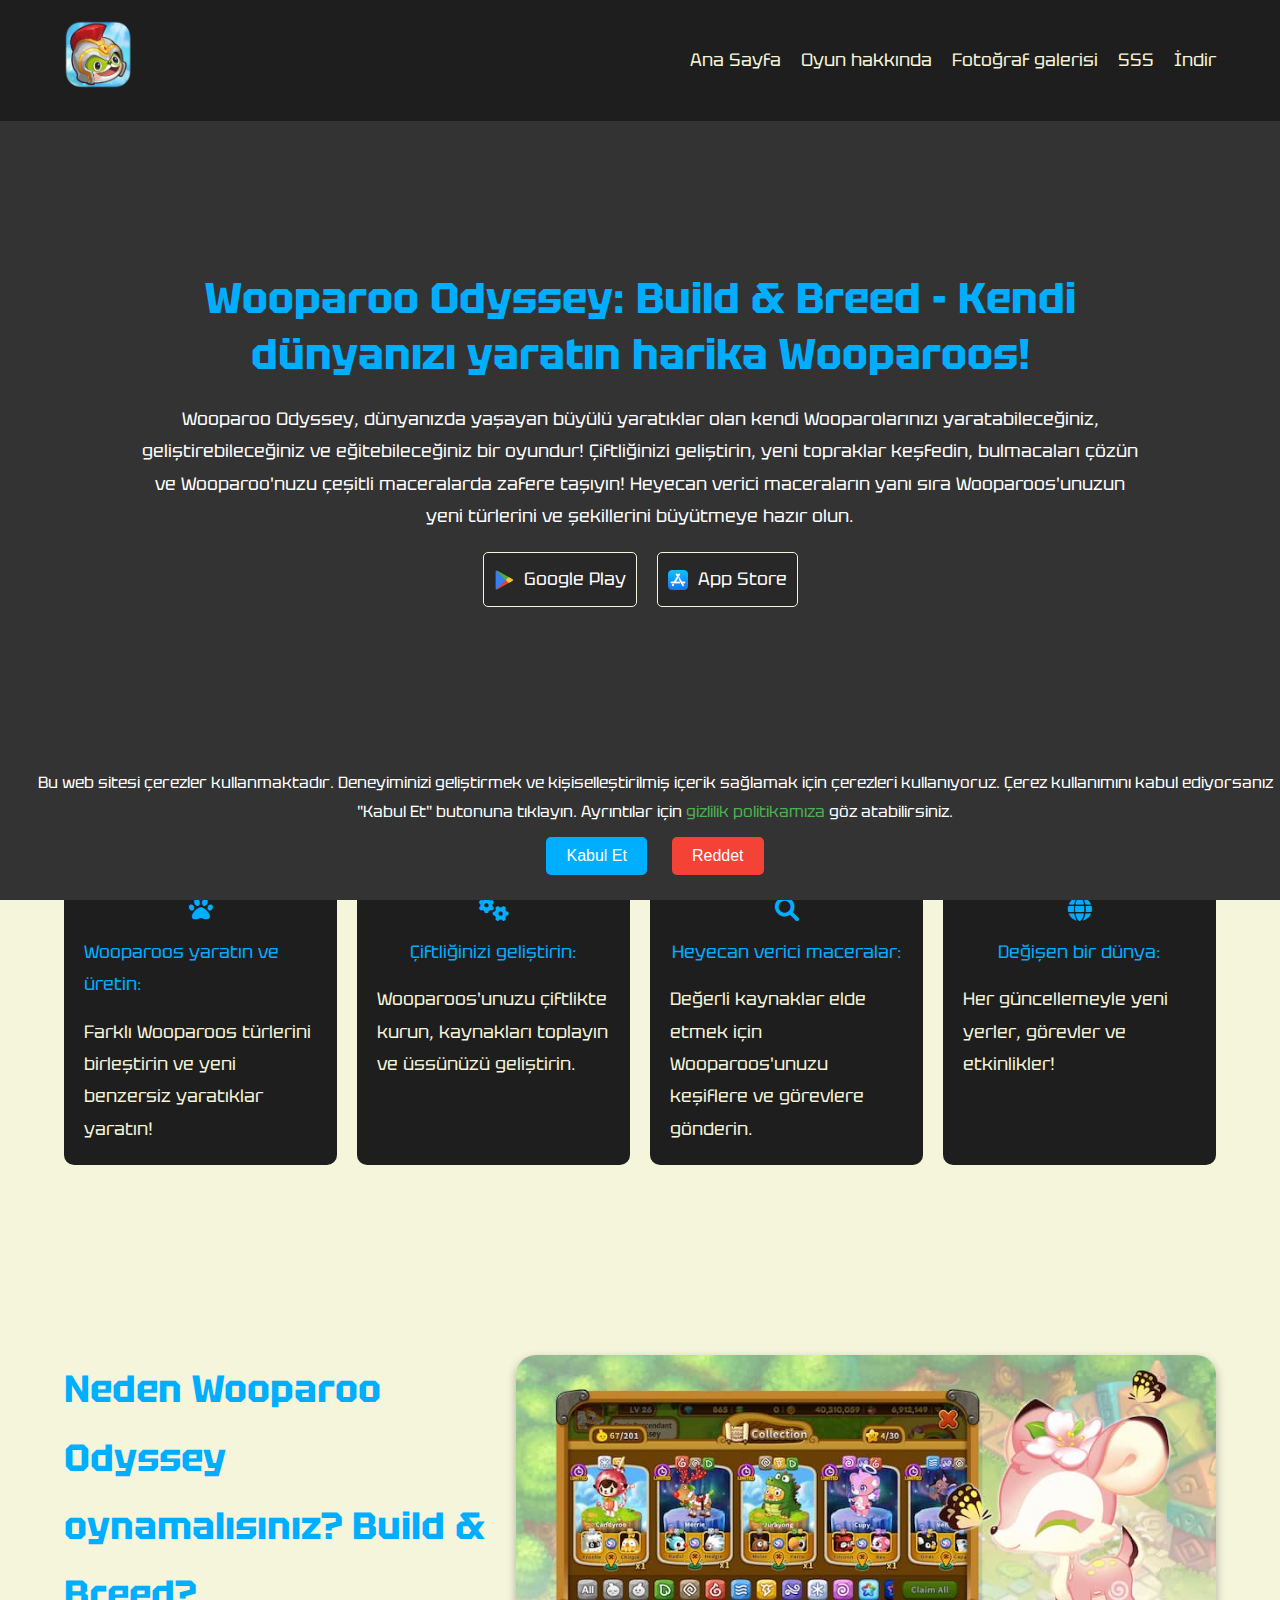
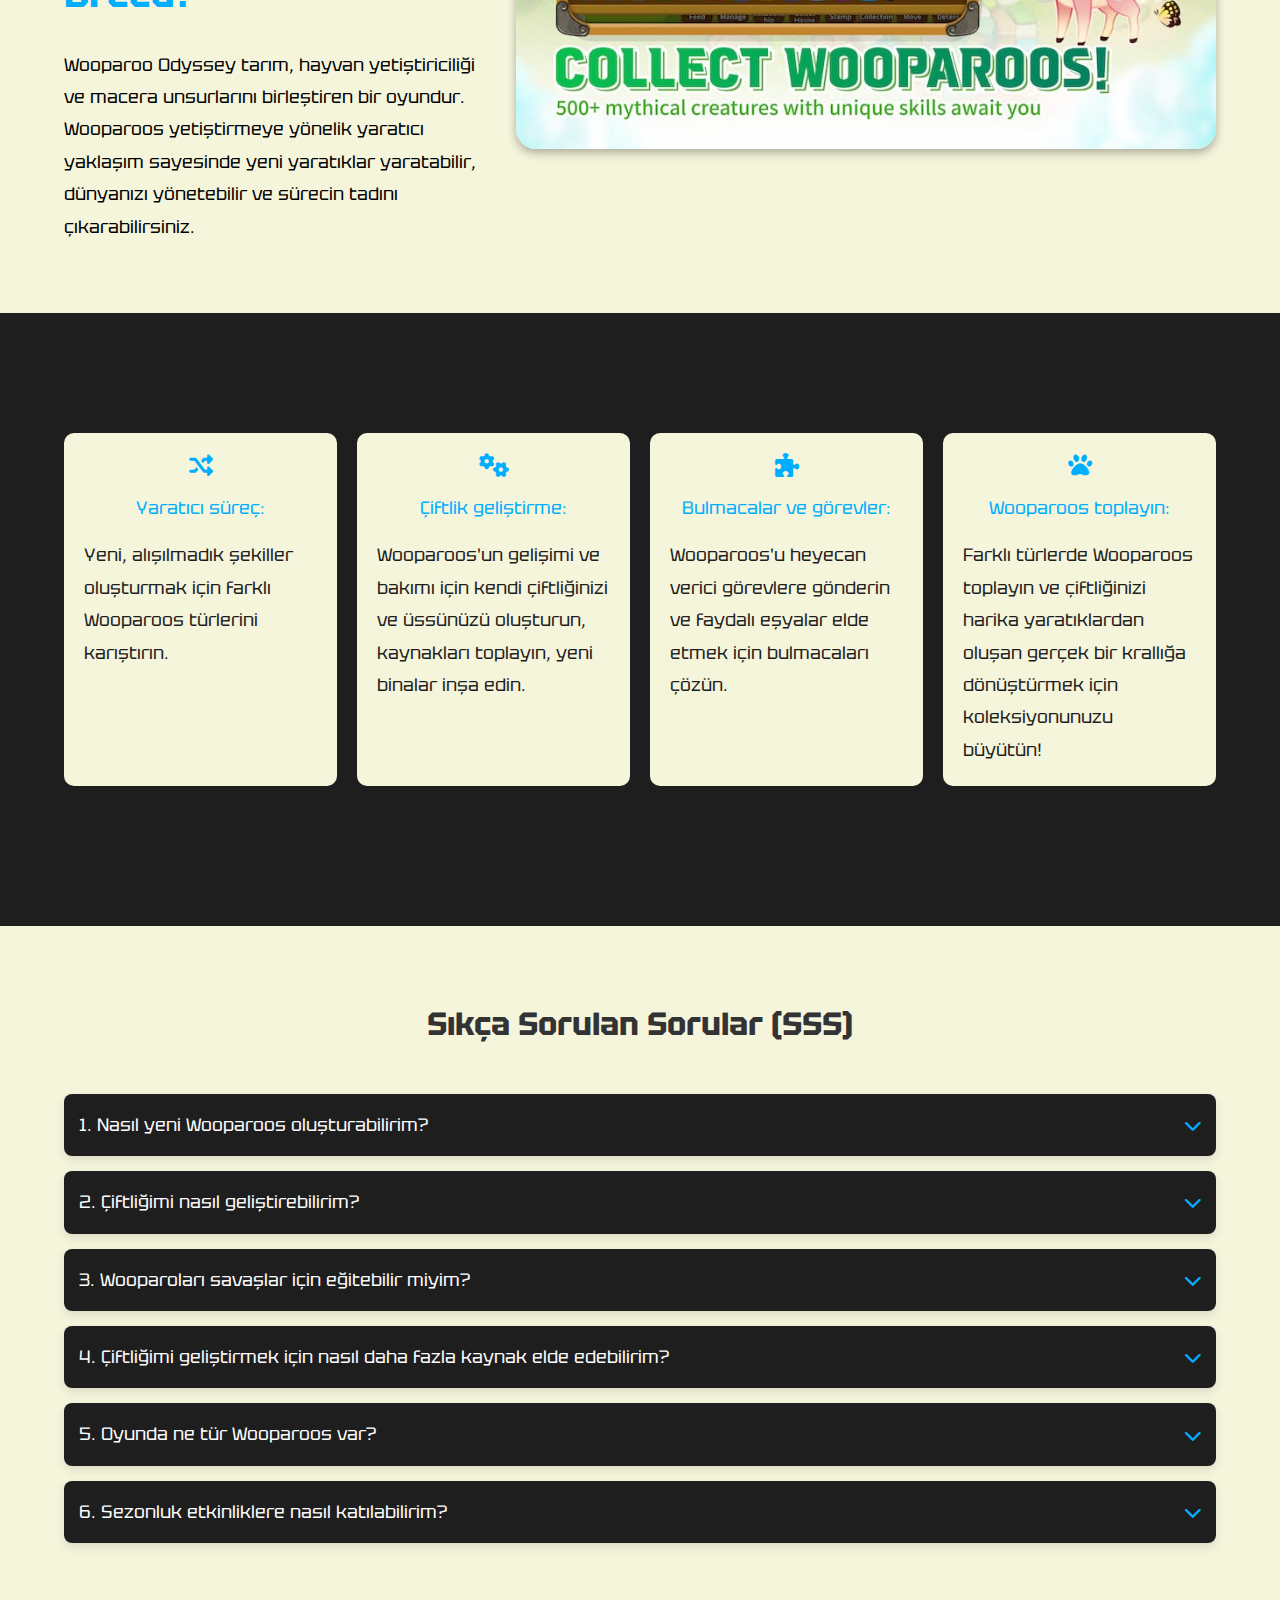
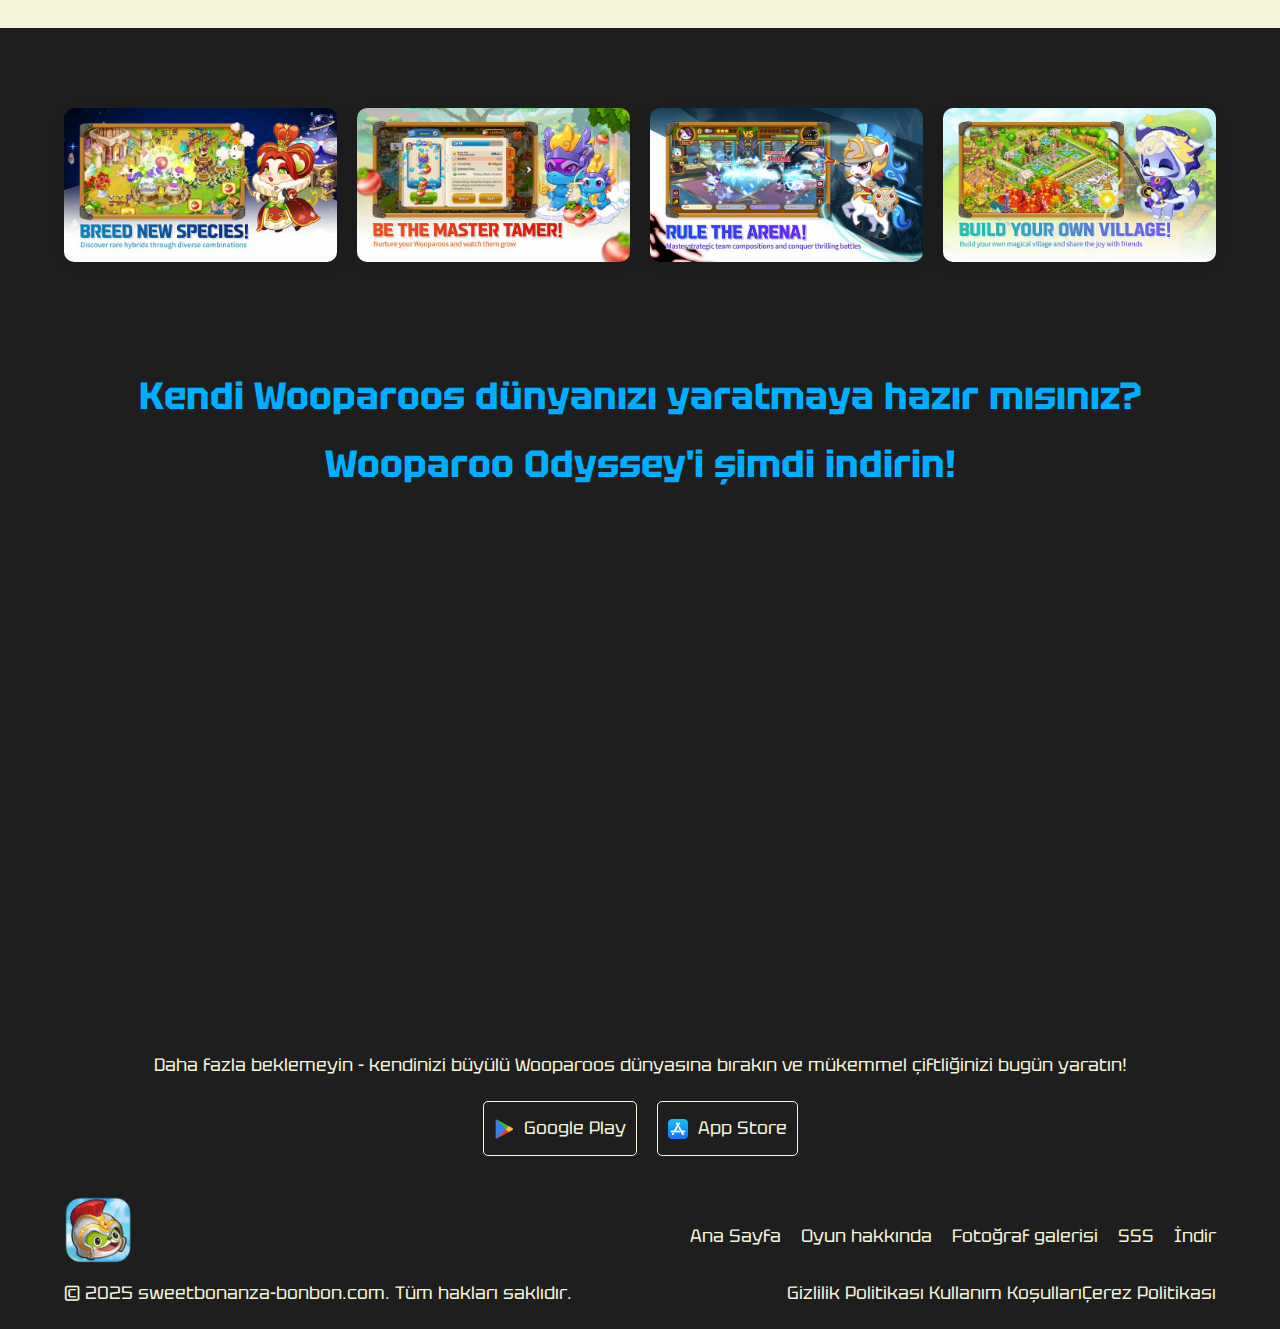
<file: index.html>
<!DOCTYPE html>
<html lang="tr">
  <head>
    <meta charset="UTF-8" />
    <meta name="viewport" content="width=device-width, initial-scale=1.0" />
    <link rel="shortcut icon" href="./img/logo.png" type="image/x-icon" />
    <link rel="stylesheet" href="style.css" />
    <title>Wooparoo Odyssey: Build & Breed</title>
    <link
      rel="stylesheet"
      href="https://cdnjs.cloudflare.com/ajax/libs/font-awesome/6.0.0-beta3/css/all.min.css"
    />
  </head>
  <body>
    <header class="header-color">
      <div class="container">
        <div class="header">
          <div class="logo">
            <a href="/"><img src="./img/logo.png" alt="Logo" /></a>
          </div>
          <div class="menu">
            <nav id="nav-menu">
              <a href="/">Ana Sayfa</a>
              <a href="/#about">Oyun hakkında</a>
              <a href="/#media">Fotoğraf galerisi</a>

              <a href="/#faq">SSS</a>
              <a href="/#pay">İndir</a>
            </nav>
          </div>

          <div class="burger-menu" id="burger-menu">
            <span class="burger-line"></span>
            <span class="burger-line"></span>
            <span class="burger-line"></span>
          </div>
        </div>
      </div>
    </header>
    <main>
      <section class="hero">
        <div class="video-background">
          <video autoplay muted loop id="hero-video">
            <source
              src="https://play-games.googleusercontent.com/vp/mp4/1280x720/hZnlLn4XtTo.mp4"
              type="video/mp4"
            />
            Your browser does not support the video tag.
          </video>
        </div>
        <div class="container">
          <div class="hero-container">
            <div class="hero-text">
              <h1>
                Wooparoo Odyssey: Build & Breed - Kendi dünyanızı yaratın harika
                Wooparoos!
              </h1>
              <p>
                Wooparoo Odyssey, dünyanızda yaşayan büyülü yaratıklar olan
                kendi Wooparolarınızı yaratabileceğiniz, geliştirebileceğiniz ve
                eğitebileceğiniz bir oyundur! Çiftliğinizi geliştirin, yeni
                topraklar keşfedin, bulmacaları çözün ve Wooparoo'nuzu çeşitli
                maceralarda zafere taşıyın! Heyecan verici maceraların yanı sıra
                Wooparoos'unuzun yeni türlerini ve şekillerini büyütmeye hazır
                olun.
              </p>
              <div class="hero-button">
                <a
                  target="_blank"
                  class="button"
                  href="https://play.google.com/store/apps/details?id=com.nhn.wooparoo"
                >
                  <img src="./img/google.png" alt="" /> Google Play
                </a>
                <a
                  target="_blank"
                  class="button"
                  href="https://apps.apple.com/ua/app/wooparoo-odyssey-build-breed/id1645242780?l=ru"
                >
                  <img src="./img/App_Store_(iOS).svg.png" alt="" /> App Store
                </a>
              </div>
            </div>
          </div>
        </div>
      </section>
      <section id="features" class="features">
        <div class="container">
          <div class="features-items">
            <div class="featires-item">
              <i class="fas fa-paw"></i
              ><span class="color"> Wooparoos yaratın ve üretin: </span>Farklı
              Wooparoos türlerini birleştirin ve yeni benzersiz yaratıklar
              yaratın!
            </div>
            <div class="featires-item">
              <i class="fas fa-cogs"></i
              ><span class="color">Çiftliğinizi geliştirin:</span>
              Wooparoos'unuzu çiftlikte kurun, kaynakları toplayın ve üssünüzü
              geliştirin.
            </div>
            <div class="featires-item">
              <i class="fas fa-search"></i
              ><span class="color"> Heyecan verici maceralar:</span> Değerli
              kaynaklar elde etmek için Wooparoos'unuzu keşiflere ve görevlere
              gönderin.
            </div>
            <div class="featires-item">
              <i class="fas fa-globe"></i>
              <span class="color">Değişen bir dünya:</span> Her güncellemeyle
              yeni yerler, görevler ve etkinlikler!
            </div>
          </div>
        </div>
      </section>

      <section id="about" class="about">
        <div class="container">
          <div class="about-container">
            <div class="about-text">
              <h2>Neden Wooparoo Odyssey oynamalısınız? Build & Breed?</h2>
              <p>
                Wooparoo Odyssey tarım, hayvan yetiştiriciliği ve macera
                unsurlarını birleştiren bir oyundur. Wooparoos yetiştirmeye
                yönelik yaratıcı yaklaşım sayesinde yeni yaratıklar yaratabilir,
                dünyanızı yönetebilir ve sürecin tadını çıkarabilirsiniz.
              </p>
            </div>
            <div class="about-img">
              <img src="./img/about.jpg" alt="" />
            </div>
          </div>
        </div>
      </section>
      <section id="game-features" class="game-features">
        <div class="container">
          <div class="feature-cards">
            <div class="feature-card">
              <i class="fas fa-random"></i
              ><span class="color"> Yaratıcı süreç:</span> Yeni, alışılmadık
              şekiller oluşturmak için farklı Wooparoos türlerini karıştırın.
            </div>
            <div class="feature-card">
              <i class="fas fa-cogs"></i
              ><span class="color"> Çiftlik geliştirme: </span>Wooparoos'un
              gelişimi ve bakımı için kendi çiftliğinizi ve üssünüzü oluşturun,
              kaynakları toplayın, yeni binalar inşa edin.
            </div>
            <div class="feature-card">
              <i class="fas fa-puzzle-piece"></i
              ><span class="color"> Bulmacalar ve görevler:</span>
              Wooparoos'u heyecan verici görevlere gönderin ve faydalı eşyalar
              elde etmek için bulmacaları çözün.
            </div>
            <div class="feature-card">
              <i class="fas fa-paw"></i
              ><span class="color"> Wooparoos toplayın:</span> Farklı türlerde
              Wooparoos toplayın ve çiftliğinizi harika yaratıklardan oluşan
              gerçek bir krallığa dönüştürmek için koleksiyonunuzu büyütün!
            </div>
          </div>
        </div>
      </section>
      <section id="faq" class="faq">
        <div class="container">
          <h2>Sıkça Sorulan Sorular (SSS)</h2>
          <div class="faq-item">
            <div class="faq-question">
              <span>1. Nasıl yeni Wooparoos oluşturabilirim?</span>
              <i class="fas fa-chevron-down"></i>
            </div>
            <div class="faq-answer">
              <p>
                Yeni bir Wooparoo oluşturmak için mevcut iki Wooparoos'u
                birleştirmeniz gerekir. Bu, çiftlikteki özel bir laboratuvar
                aracılığıyla yapılabilir. Kombinasyona bağlı olarak,
                Wooparoo'nuzun yeni bir şeklini veya özelliklerini elde
                edeceksiniz.
              </p>
            </div>
          </div>
          <div class="faq-item">
            <div class="faq-question">
              <span>2. Çiftliğimi nasıl geliştirebilirim?</span>
              <i class="fas fa-chevron-down"></i>
            </div>
            <div class="faq-answer">
              <p>
                Çiftliğinizi yeni binalar inşa ederek, kaynaklar toplayarak ve
                yeni Wooparo'lar yerleştirerek geliştirebilirsiniz. Her
                Wooparoo'nun kendi ihtiyaçları vardır, bu nedenle yaratıklarınız
                için yiyecek, çalışma ve dinlenme arasında bir denge sağlamak
                önemlidir.
              </p>
            </div>
          </div>
          <div class="faq-item">
            <div class="faq-question">
              <span>3. Wooparoları savaşlar için eğitebilir miyim?</span>
              <i class="fas fa-chevron-down"></i>
            </div>
            <div class="faq-answer">
              <p>
                Evet, oyunda Wooparoos'un yeteneklerini geliştirmek ve onları
                çeşitli zorluklara ve görevlere hazırlamak için özel bir eğitim
                var. Bu, Wooparoos'un seyahatlerinde ve görevlerinde onlara
                yardımcı olacak yeni beceriler edinmesini sağlar.
              </p>
            </div>
          </div>
          <div class="faq-item">
            <div class="faq-question">
              <span
                >4. Çiftliğimi geliştirmek için nasıl daha fazla kaynak elde
                edebilirim?</span
              >
              <i class="fas fa-chevron-down"></i>
            </div>
            <div class="faq-answer">
              <p>
                Kaynaklar yeni bölgeleri keşfederek, görevleri tamamlayarak veya
                diğer oyuncularla değiş tokuş yaparak elde edilebilir. Ayrıca
                özel konumlarda veya oyunun etkinliklerine ve promosyonlarına
                katılarak da elde edilebilirler.
              </p>
            </div>
          </div>
          <div class="faq-item">
            <div class="faq-question">
              <span>5. Oyunda ne tür Wooparoos var?</span>
              <i class="fas fa-chevron-down"></i>
            </div>
            <div class="faq-answer">
              <p>
                Oyunda her biri kendine özgü özelliklere ve yeteneklere sahip
                birçok Wooparoos türü vardır. Üreme yoluyla yeni türler
                yaratabilir ve farklı Wooparoos türlerini birleştirerek onları
                geliştirebilirsiniz.
              </p>
            </div>
          </div>
          <div class="faq-item">
            <div class="faq-question">
              <span>6. Sezonluk etkinliklere nasıl katılabilirim?</span>
              <i class="fas fa-chevron-down"></i>
            </div>
            <div class="faq-answer">
              <p>
                Mevsimsel etkinlikler oyunda düzenli olarak güncellenir.
                Katılmak için oyun menüsündeki etkinlikler bölümünü kontrol
                edin; burada görevler, ödüller ve katılım koşullarını
                bulacaksınız. Eşsiz eşyalar kazanma şansını kaçırmayın!
              </p>
            </div>
          </div>
        </div>
      </section>

      <section id="media" class="media">
        <div class="container">
          <div class="media-container">
            <img src="./img/1.jpg" alt="" /><img src="./img/2.jpg" alt="" /><img
              src="./img/3.jpg"
              alt=""
            /><img src="./img/4.jpg" alt="" />
          </div>
        </div>
      </section>
      <section id="pay" class="pay">
        <div class="container">
          <h2>
            Kendi Wooparoos dünyanızı yaratmaya hazır mısınız? Wooparoo
            Odyssey'i şimdi indirin!
          </h2>
          <div class="pay-video">
            <iframe
              width="854"
              height="480"
              src="https://www.youtube.com/embed/hZnlLn4XtTo"
              title="Wooparoo Odyssey | Official PV Teaser"
              frameborder="0"
              allow="accelerometer; autoplay; clipboard-write; encrypted-media; gyroscope; picture-in-picture; web-share"
              referrerpolicy="strict-origin-when-cross-origin"
              allowfullscreen
            ></iframe>
          </div>
          <div class="pay-container">
            <div class="pay-text">
              <p>
                Daha fazla beklemeyin - kendinizi büyülü Wooparoos dünyasına
                bırakın ve mükemmel çiftliğinizi bugün yaratın!
              </p>
              <div class="hero-button">
                <a
                  target="_blank"
                  class="button"
                  href="https://play.google.com/store/apps/details?id=com.nhn.wooparoo"
                >
                  <img src="./img/google.png" alt="" /> Google Play
                </a>
                <a
                  target="_blank"
                  class="button"
                  href="https://apps.apple.com/ua/app/wooparoo-odyssey-build-breed/id1645242780?l=ru"
                >
                  <img src="./img/App_Store_(iOS).svg.png" alt="" /> App Store
                </a>
              </div>
            </div>
          </div>
        </div>
      </section>
    </main>
    <footer class="footer">
      <div class="container">
        <div class="header">
          <div class="logo">
            <a href="/"><img src="./img/logo.png" alt="" /></a>
          </div>
          <div class="menu">
            <nav id="nav-menu">
              <a href="/">Ana Sayfa</a>
              <a href="/#about">Oyun hakkında</a>
              <a href="/#media">Fotoğraf galerisi</a>

              <a href="/#faq">SSS</a>
              <a href="/#pay">İndir</a>
            </nav>
          </div>

          <div class="burger-menu" id="burger-menu">
            <span class="burger-line"></span>
            <span class="burger-line"></span>
            <span class="burger-line"></span>
          </div>
        </div>
        <div class="container-footer">
          <p>© 2025 sweetbonanza-bonbon.com. Tüm hakları saklıdır.</p>
          <div class="policy-menu">
            <nav>
              <a href="/privacy.html">Gizlilik Politikası </a
              ><a href="/terms.html">Kullanım Koşulları</a
              ><a href="/cookie.html">Çerez Politikası</a>
            </nav>
          </div>
        </div>
      </div>
    </footer>
    <div id="cookie-banner">
      <p>
        Bu web sitesi çerezler kullanmaktadır. Deneyiminizi geliştirmek ve
        kişiselleştirilmiş içerik sağlamak için çerezleri kullanıyoruz. Çerez
        kullanımını kabul ediyorsanız "Kabul Et" butonuna tıklayın. Ayrıntılar
        için
        <a href="/privacy.html" style="color: #4caf50">gizlilik politikamıza</a>
        göz atabilirsiniz.
      </p>
      <button id="accept-button">Kabul Et</button>
      <button id="decline-button" class="decline">Reddet</button>
    </div>

    <script>
      // Çerez onay durumu kontrol etme
      window.onload = function () {
        if (!localStorage.getItem("cookiesAccepted")) {
          document.getElementById("cookie-banner").style.display = "block";
        }
      };

      // Kabul et butonuna tıklandığında çerezleri kabul et
      document.getElementById("accept-button").onclick = function () {
        localStorage.setItem("cookiesAccepted", "true");
        document.getElementById("cookie-banner").style.display = "none";
      };

      // Reddet butonuna tıklandığında çerezleri reddet
      document.getElementById("decline-button").onclick = function () {
        localStorage.setItem("cookiesAccepted", "false");
        document.getElementById("cookie-banner").style.display = "none";
      };
    </script>

    <script>
      // FAQ sorularına tıklanabilirlik ekleyelim
      document.querySelectorAll(".faq-question").forEach((item) => {
        item.addEventListener("click", () => {
          const faqItem = item.closest(".faq-item");
          faqItem.classList.toggle("active"); // Aktiflik ekle / kaldır
        });
      });
    </script>
    <script src="burger.js"></script>
  </body>
</html>
</file>
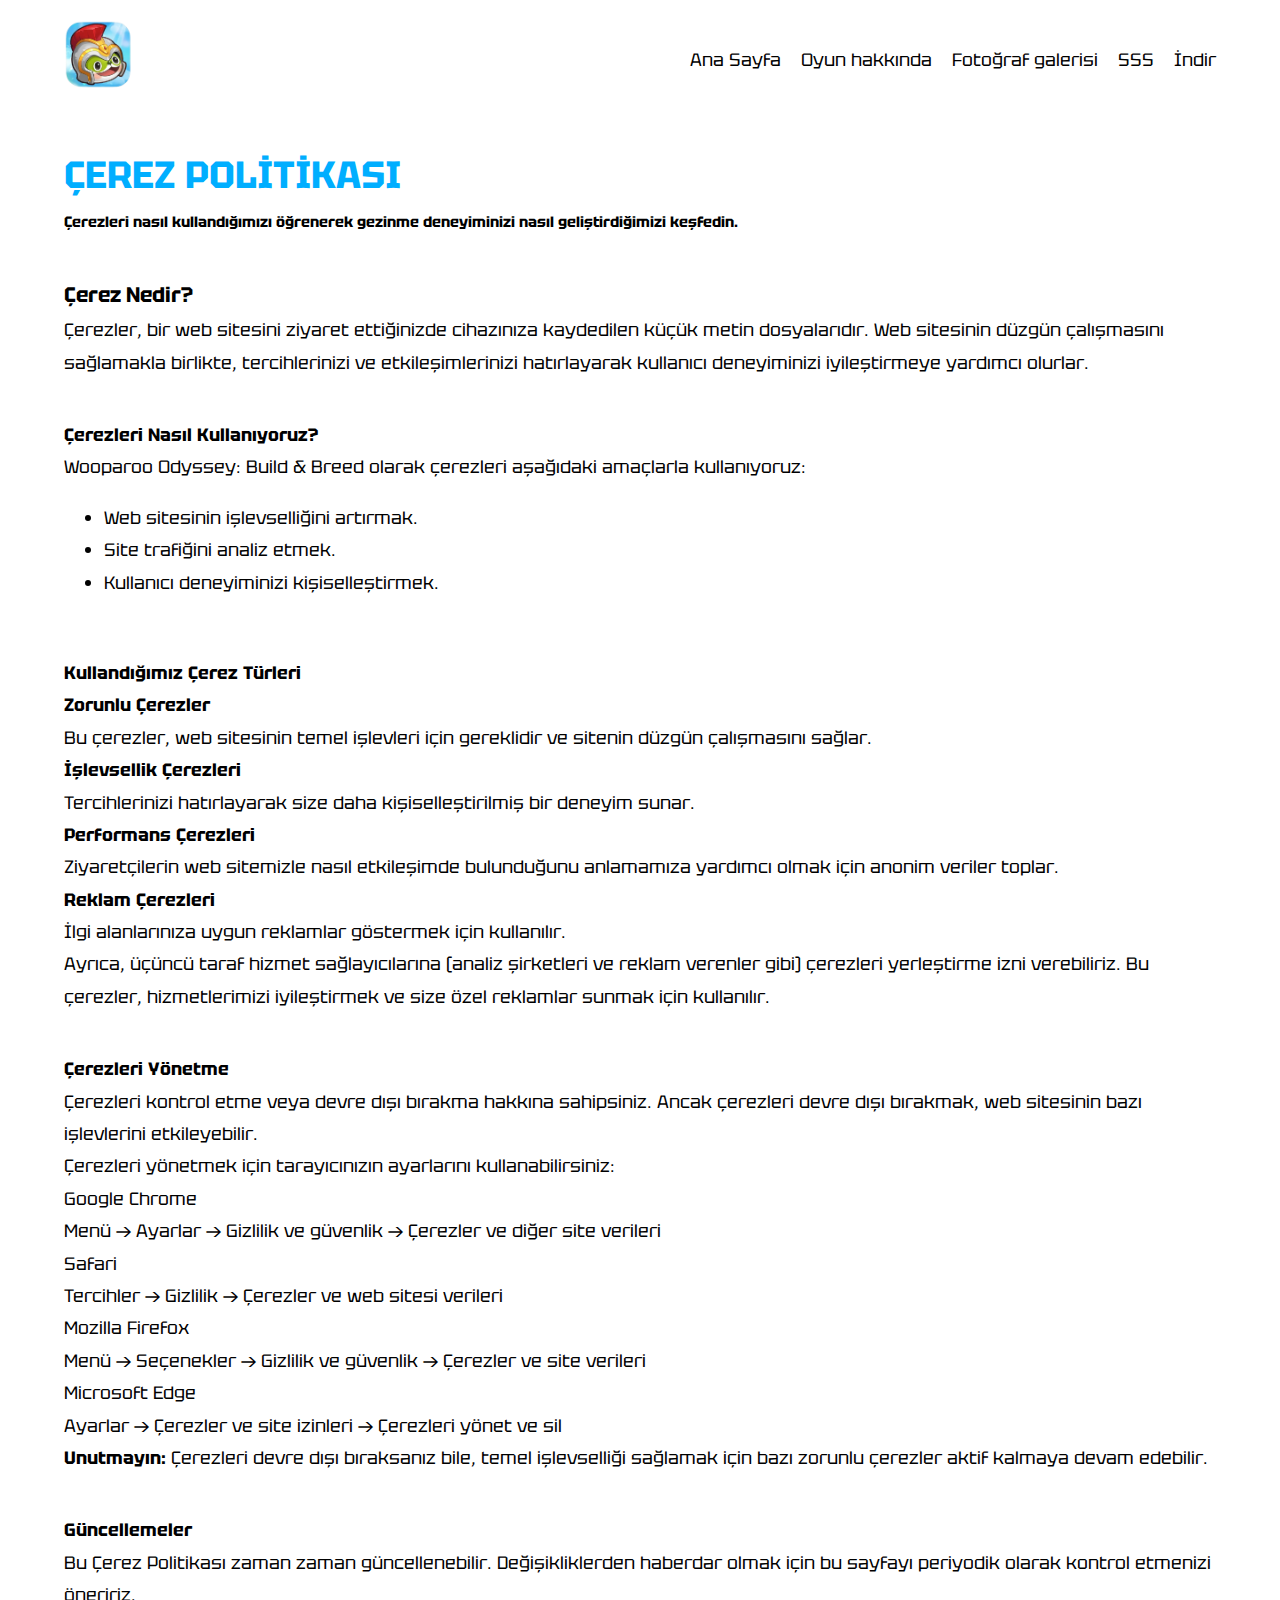
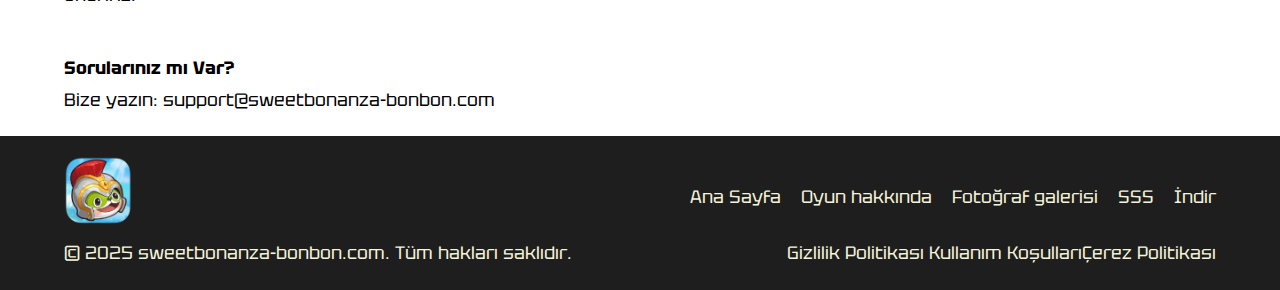
<file: cookie.html>
<!DOCTYPE html>
<html lang="tr">
  <head>
    <meta charset="UTF-8" />
    <meta name="viewport" content="width=device-width, initial-scale=1.0" />
    <link rel="shortcut icon" href="./img/logo.png" type="image/x-icon" />
    <link rel="stylesheet" href="style.css" />
    <title>Kullanım Koşulları</title>
  </head>
  <body>
    <header>
      <div class="container">
        <div class="header">
          <div class="logo">
            <a href="/"><img src="./img/logo.png" alt="Logo" /></a>
          </div>
          <div class="menu">
            <nav id="nav-menu">
              <a href="/">Ana Sayfa</a>
              <a href="/#about">Oyun hakkında</a>
              <a href="/#media">Fotoğraf galerisi</a>
              
              <a href="/#faq">SSS</a>
              <a href="/#pay">İndir</a>
            </nav>
          </div>

          <div class="burger-menu" id="burger-menu">
            <span class="burger-line"></span>
            <span class="burger-line"></span>
            <span class="burger-line"></span>
          </div>
        </div>
      </div>
    </header>

    <main>
      <div class="container">
        <h2>ÇEREZ POLİTİKASI</h2>
        <h5 class="policy-text">
          Çerezleri nasıl kullandığımızı öğrenerek gezinme deneyiminizi nasıl
          geliştirdiğimizi keşfedin.
        </h5>
      </div>

      <div class="container">
        <h3>Çerez Nedir?</h3>
        <p>
          Çerezler, bir web sitesini ziyaret ettiğinizde cihazınıza kaydedilen
          küçük metin dosyalarıdır. Web sitesinin düzgün çalışmasını sağlamakla
          birlikte, tercihlerinizi ve etkileşimlerinizi hatırlayarak kullanıcı
          deneyiminizi iyileştirmeye yardımcı olurlar.
        </p>
      </div>

      <div class="container">
        <h4>Çerezleri Nasıl Kullanıyoruz?</h4>
        <p>
          Wooparoo Odyssey: Build & Breed olarak çerezleri aşağıdaki amaçlarla
          kullanıyoruz:
        </p>
        <ul>
          <li>Web sitesinin işlevselliğini artırmak.</li>
          <li>Site trafiğini analiz etmek.</li>
          <li>Kullanıcı deneyiminizi kişiselleştirmek.</li>
        </ul>
      </div>

      <div class="container">
        <h4>Kullandığımız Çerez Türleri</h4>
        <div class="container-column">
          <div class="container-block-items">
            <div class="container-block-item">
              <h4>Zorunlu Çerezler</h4>
              <p>
                Bu çerezler, web sitesinin temel işlevleri için gereklidir ve
                sitenin düzgün çalışmasını sağlar.
              </p>
            </div>
            <div class="container-block-item">
              <h4>İşlevsellik Çerezleri</h4>
              <p>
                Tercihlerinizi hatırlayarak size daha kişiselleştirilmiş bir
                deneyim sunar.
              </p>
            </div>
          </div>

          <div class="container-block-items">
            <div class="container-block-item">
              <h4>Performans Çerezleri</h4>
              <p>
                Ziyaretçilerin web sitemizle nasıl etkileşimde bulunduğunu
                anlamamıza yardımcı olmak için anonim veriler toplar.
              </p>
            </div>
            <div class="container-block-item">
              <h4>Reklam Çerezleri</h4>
              <p>
                İlgi alanlarınıza uygun reklamlar göstermek için kullanılır.
              </p>
            </div>
          </div>
        </div>
        <p>
          Ayrıca, üçüncü taraf hizmet sağlayıcılarına (analiz şirketleri ve
          reklam verenler gibi) çerezleri yerleştirme izni verebiliriz. Bu
          çerezler, hizmetlerimizi iyileştirmek ve size özel reklamlar sunmak
          için kullanılır.
        </p>
      </div>

      <div class="container">
        <h4>Çerezleri Yönetme</h4>
        <p>
          Çerezleri kontrol etme veya devre dışı bırakma hakkına sahipsiniz.
          Ancak çerezleri devre dışı bırakmak, web sitesinin bazı işlevlerini
          etkileyebilir.
        </p>
        <p>
          Çerezleri yönetmek için tarayıcınızın ayarlarını kullanabilirsiniz:
        </p>

        <div class="container-arrs">
          <div class="container-arr">
            <div class="arr-text">Google Chrome</div>
            <p>
              Menü → Ayarlar → Gizlilik ve güvenlik → Çerezler ve diğer site
              verileri
            </p>
          </div>
          <div class="container-arr">
            <div class="arr-text">Safari</div>
            <p>Tercihler → Gizlilik → Çerezler ve web sitesi verileri</p>
          </div>
        </div>

        <div class="container-arrs">
          <div class="container-arr">
            <div class="arr-text">Mozilla Firefox</div>
            <p>
              Menü → Seçenekler → Gizlilik ve güvenlik → Çerezler ve site
              verileri
            </p>
          </div>
          <div class="container-arr">
            <div class="arr-text">Microsoft Edge</div>
            <p>Ayarlar → Çerezler ve site izinleri → Çerezleri yönet ve sil</p>
          </div>
        </div>

        <div class="unut">
          <b>Unutmayın:</b> Çerezleri devre dışı bıraksanız bile, temel
          işlevselliği sağlamak için bazı zorunlu çerezler aktif kalmaya devam
          edebilir.
        </div>
      </div>

      <div class="container">
        <h4>Güncellemeler</h4>
        <p>
          Bu Çerez Politikası zaman zaman güncellenebilir. Değişikliklerden
          haberdar olmak için bu sayfayı periyodik olarak kontrol etmenizi
          öneririz.
        </p>
      </div>

      <div class="container">
        <h4>Sorularınız mı Var?</h4>
        <p>
          Bize yazın:
          <a href="mailto:support@sweetbonanza-bonbon.com"
            >support@sweetbonanza-bonbon.com</a
          >
        </p>
      </div>
    </main>
    <footer class="footer">
      <div class="container">
        <div class="header">
          <div class="logo">
            <a href="/"><img src="./img/logo.png" alt="" /></a>
          </div>
          <div class="menu">
            <nav id="nav-menu">
              <a href="/">Ana Sayfa</a>
              <a href="/#about">Oyun hakkında</a>
              <a href="/#media">Fotoğraf galerisi</a>

              <a href="/#faq">SSS</a>
              <a href="/#pay">İndir</a>
            </nav>
          </div>

          <div class="burger-menu" id="burger-menu">
            <span class="burger-line"></span>
            <span class="burger-line"></span>
            <span class="burger-line"></span>
          </div>
        </div>
        <div class="container-footer">
          <p>© 2025 sweetbonanza-bonbon.com. Tüm hakları saklıdır.</p>
          <div class="policy-menu">
            <nav>
              <a href="/privacy.html">Gizlilik Politikası </a
              ><a href="/terms.html">Kullanım Koşulları</a
              ><a href="/cookie.html">Çerez Politikası</a>
            </nav>
          </div>
        </div>
      </div>
    </footer>
    <script src="burger.js"></script>
  </body>
</html>
</file>
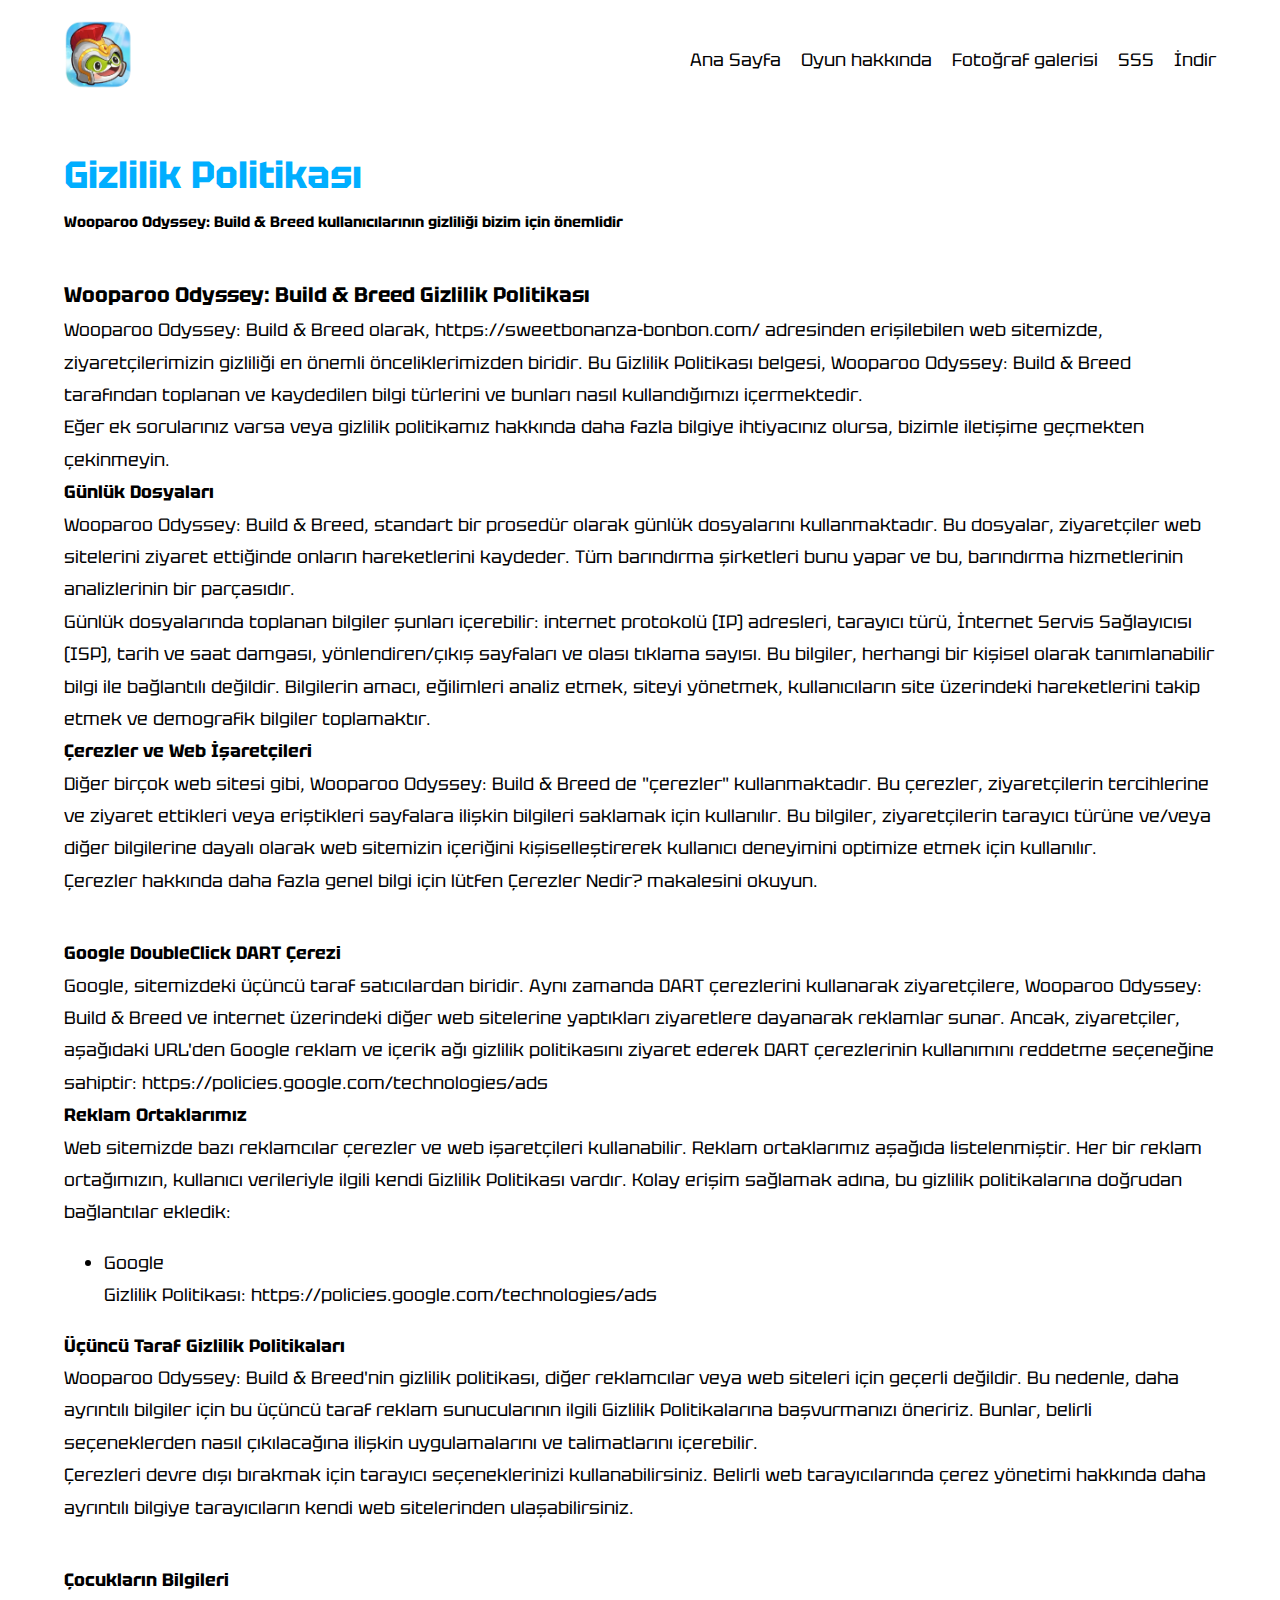
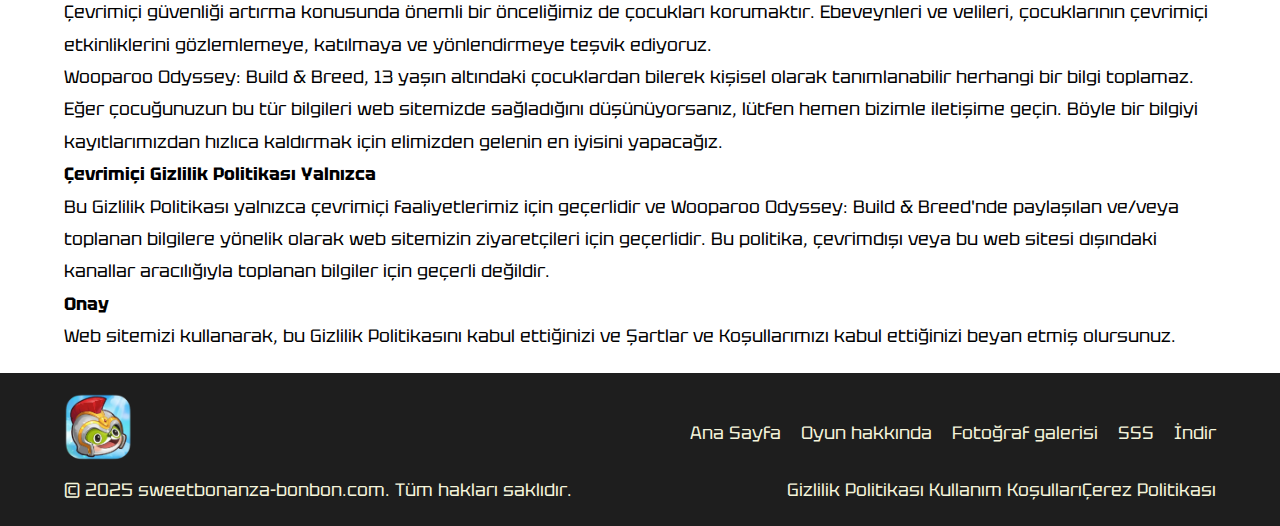
<file: privacy.html>
<!DOCTYPE html>
<html lang="en">
  <head>
    <meta charset="UTF-8" />
    <meta name="viewport" content="width=device-width, initial-scale=1.0" />
    <link rel="shortcut icon" href="./img/logo.png" type="image/x-icon">
    <link rel="stylesheet" href="style.css">
    <title>Gizlilik Politikası - Wooparoo Odyssey: Build & Breed</title> <!-- Added clarity for title -->
  </head>
  <body>
    <header>
      <div class="container">
        <div class="header">
          <div class="logo">
            <a href="/"><img src="./img/logo.png" alt="Logo" /></a>
          </div>
          <div class="menu">
          <nav id="nav-menu">
              <a href="/">Ana Sayfa</a>
              <a href="/#about">Oyun hakkında</a>
              <a href="/#media">Fotoğraf galerisi</a>
              
              <a href="/#faq">SSS</a>
              <a href="/#pay">İndir</a>
            </nav>
          </div>
  
          <div class="burger-menu" id="burger-menu">
            <span class="burger-line"></span>
            <span class="burger-line"></span>
            <span class="burger-line"></span>
          </div>
        </div>
      </div>
    </header>
    <main>
      <div class="container">
        <h2>Gizlilik Politikası</h2>
        <h5 class="policy-text">Wooparoo Odyssey: Build & Breed kullanıcılarının gizliliği bizim için önemlidir</h5>
      </div>
      <div class="container">
        <h3>Wooparoo Odyssey: Build & Breed Gizlilik Politikası</h3>
        <p>
          Wooparoo Odyssey: Build & Breed olarak, https://sweetbonanza-bonbon.com/ adresinden
          erişilebilen web sitemizde, ziyaretçilerimizin gizliliği en önemli
          önceliklerimizden biridir. Bu Gizlilik Politikası belgesi,
          Wooparoo Odyssey: Build & Breed tarafından toplanan ve kaydedilen bilgi türlerini ve
          bunları nasıl kullandığımızı içermektedir.
        </p>
        <p>
          Eğer ek sorularınız varsa veya gizlilik politikamız hakkında daha
          fazla bilgiye ihtiyacınız olursa, bizimle iletişime geçmekten
          çekinmeyin.
        </p>
        <h4>Günlük Dosyaları</h4>
        <p>
          Wooparoo Odyssey: Build & Breed, standart bir prosedür olarak günlük dosyalarını
          kullanmaktadır. Bu dosyalar, ziyaretçiler web sitelerini ziyaret
          ettiğinde onların hareketlerini kaydeder. Tüm barındırma şirketleri
          bunu yapar ve bu, barındırma hizmetlerinin analizlerinin bir
          parçasıdır.
        </p>
        <p>
          Günlük dosyalarında toplanan bilgiler şunları içerebilir: internet
          protokolü (IP) adresleri, tarayıcı türü, İnternet Servis Sağlayıcısı
          (ISP), tarih ve saat damgası, yönlendiren/çıkış sayfaları ve olası
          tıklama sayısı. Bu bilgiler, herhangi bir kişisel olarak
          tanımlanabilir bilgi ile bağlantılı değildir. Bilgilerin amacı,
          eğilimleri analiz etmek, siteyi yönetmek, kullanıcıların site
          üzerindeki hareketlerini takip etmek ve demografik bilgiler
          toplamaktır.
        </p>
        <div class="container-block">
          <h4>Çerezler ve Web İşaretçileri</h4>
          <p>
            Diğer birçok web sitesi gibi, Wooparoo Odyssey: Build & Breed de "çerezler"
            kullanmaktadır. Bu çerezler, ziyaretçilerin tercihlerine ve ziyaret
            ettikleri veya eriştikleri sayfalara ilişkin bilgileri saklamak için
            kullanılır. Bu bilgiler, ziyaretçilerin tarayıcı türüne ve/veya
            diğer bilgilerine dayalı olarak web sitemizin içeriğini
            kişiselleştirerek kullanıcı deneyimini optimize etmek için
            kullanılır.
          </p>
          <p>
            Çerezler hakkında daha fazla genel bilgi için lütfen Çerezler Nedir?
            makalesini okuyun.
          </p>
        </div>
      </div>
      <div class="container">
        <div class="container-block">
          <h4>Google DoubleClick DART Çerezi</h4>
          <p>
            Google, sitemizdeki üçüncü taraf satıcılardan biridir. Aynı zamanda
            DART çerezlerini kullanarak ziyaretçilere, Wooparoo Odyssey: Build & Breed ve internet
            üzerindeki diğer web sitelerine yaptıkları ziyaretlere dayanarak
            reklamlar sunar. Ancak, ziyaretçiler, aşağıdaki URL'den Google
            reklam ve içerik ağı gizlilik politikasını ziyaret ederek DART
            çerezlerinin kullanımını reddetme seçeneğine sahiptir:
            <a href="https://policies.google.com/technologies/ads" target="_blank" rel="noopener noreferrer">https://policies.google.com/technologies/ads</a>
          </p>
        </div>
        <div class="container-block">
          <h4>Reklam Ortaklarımız</h4>
          <p>
            Web sitemizde bazı reklamcılar çerezler ve web işaretçileri
            kullanabilir. Reklam ortaklarımız aşağıda listelenmiştir. Her bir
            reklam ortağımızın, kullanıcı verileriyle ilgili kendi Gizlilik
            Politikası vardır. Kolay erişim sağlamak adına, bu gizlilik
            politikalarına doğrudan bağlantılar ekledik:
          </p>
          <ul>
            <li>Google</li>
            <p>
              Gizlilik Politikası: <a href="https://policies.google.com/technologies/ads" target="_blank" rel="noopener noreferrer">https://policies.google.com/technologies/ads</a>
            </p>
          </ul>
        </div>
        <div class="container-block">
          <h4>Üçüncü Taraf Gizlilik Politikaları</h4>
          <p>
            Wooparoo Odyssey: Build & Breed'nin gizlilik politikası, diğer reklamcılar veya web
            siteleri için geçerli değildir. Bu nedenle, daha ayrıntılı bilgiler
            için bu üçüncü taraf reklam sunucularının ilgili Gizlilik
            Politikalarına başvurmanızı öneririz. Bunlar, belirli seçeneklerden
            nasıl çıkılacağına ilişkin uygulamalarını ve talimatlarını
            içerebilir.
          </p>
          <p>
            Çerezleri devre dışı bırakmak için tarayıcı seçeneklerinizi
            kullanabilirsiniz. Belirli web tarayıcılarında çerez yönetimi
            hakkında daha ayrıntılı bilgiye tarayıcıların kendi web sitelerinden
            ulaşabilirsiniz.
          </p>
        </div>
      </div>
      <div class="container">
        <h4>Çocukların Bilgileri</h4>
        <p>
          Çevrimiçi güvenliği artırma konusunda önemli bir önceliğimiz de
          çocukları korumaktır. Ebeveynleri ve velileri, çocuklarının çevrimiçi
          etkinliklerini gözlemlemeye, katılmaya ve yönlendirmeye teşvik
          ediyoruz.
        </p>
        <p>
          Wooparoo Odyssey: Build & Breed, 13 yaşın altındaki çocuklardan bilerek kişisel olarak
          tanımlanabilir herhangi bir bilgi toplamaz. Eğer çocuğunuzun bu tür
          bilgileri web sitemizde sağladığını düşünüyorsanız, lütfen hemen
          bizimle iletişime geçin. Böyle bir bilgiyi kayıtlarımızdan hızlıca
          kaldırmak için elimizden gelenin en iyisini yapacağız.
        </p>
        <div class="container-block">
          <h4>Çevrimiçi Gizlilik Politikası Yalnızca</h4>
          <p>
            Bu Gizlilik Politikası yalnızca çevrimiçi faaliyetlerimiz için
            geçerlidir ve Wooparoo Odyssey: Build & Breed'nde paylaşılan ve/veya toplanan
            bilgilere yönelik olarak web sitemizin ziyaretçileri için
            geçerlidir. Bu politika, çevrimdışı veya bu web sitesi dışındaki
            kanallar aracılığıyla toplanan bilgiler için geçerli değildir.
          </p>
        </div>
        <div class="container-block">
          <h4>Onay</h4>
          <p>
            Web sitemizi kullanarak, bu Gizlilik Politikasını kabul ettiğinizi
            ve Şartlar ve Koşullarımızı kabul ettiğinizi beyan etmiş olursunuz.
          </p>
        </div>
      </div>
    </main>

    <footer class="footer">
      <div class="container">
        <div class="header">
          <div class="logo">
            <a href="/"><img src="./img/logo.png" alt="" /></a>
          </div>
          <div class="menu">
          <nav id="nav-menu">
              <a href="/">Ana Sayfa</a>
              <a href="/#about">Oyun hakkında</a>
              <a href="/#media">Fotoğraf galerisi</a>
              
              <a href="/#faq">SSS</a>
              <a href="/#pay">İndir</a>
            </nav>
          </div>

          <div class="burger-menu" id="burger-menu">
            <span class="burger-line"></span>
            <span class="burger-line"></span>
            <span class="burger-line"></span>
          </div>
        </div>
        <div class="container-footer">
          <p>© 2025 sweetbonanza-bonbon.com. Tüm hakları saklıdır.</p>
          <div class="policy-menu">
            <nav>
              <a href="/privacy.html">Gizlilik Politikası </a
              ><a href="/terms.html">Kullanım Koşulları</a
              ><a href="/cookie.html">Çerez Politikası</a>
            </nav>
          </div>
        </div>
      </div>
    </footer>
        <script src="burger.js"></script>
  </body>
</html>
</file>
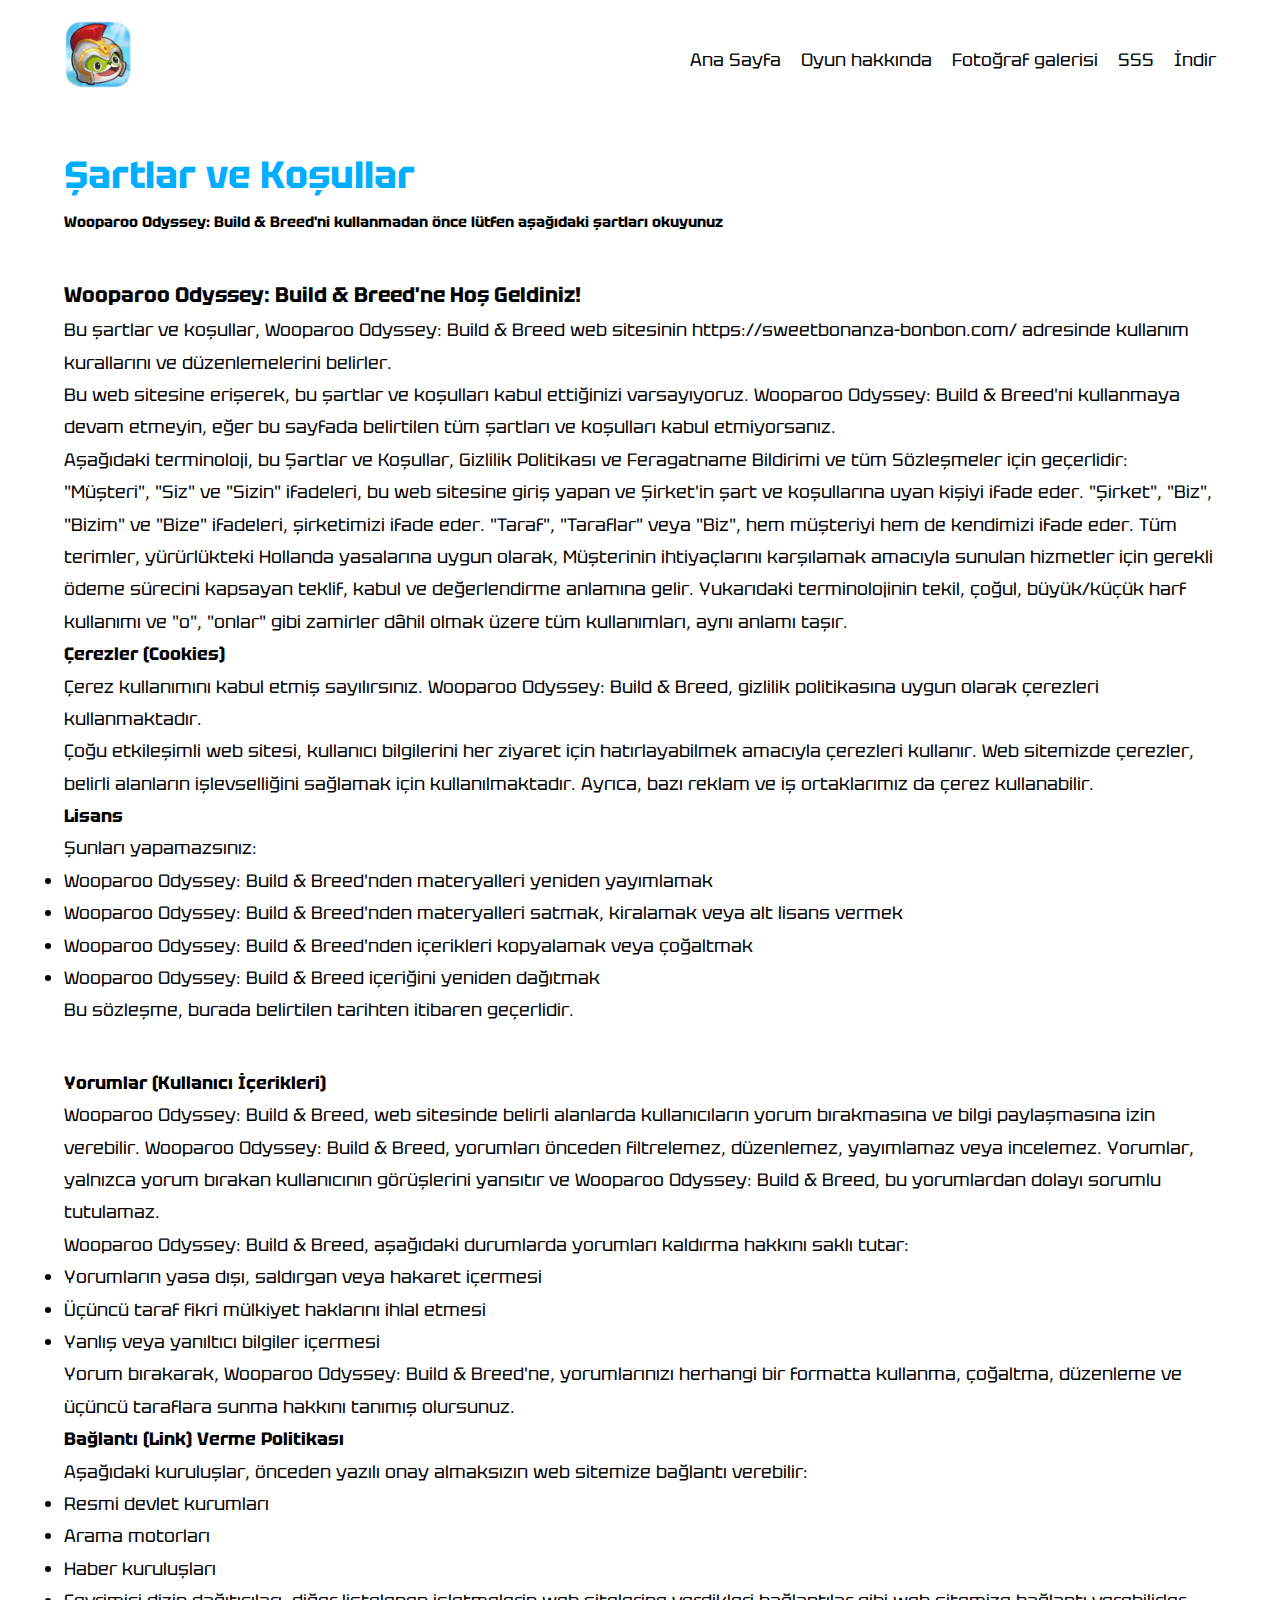
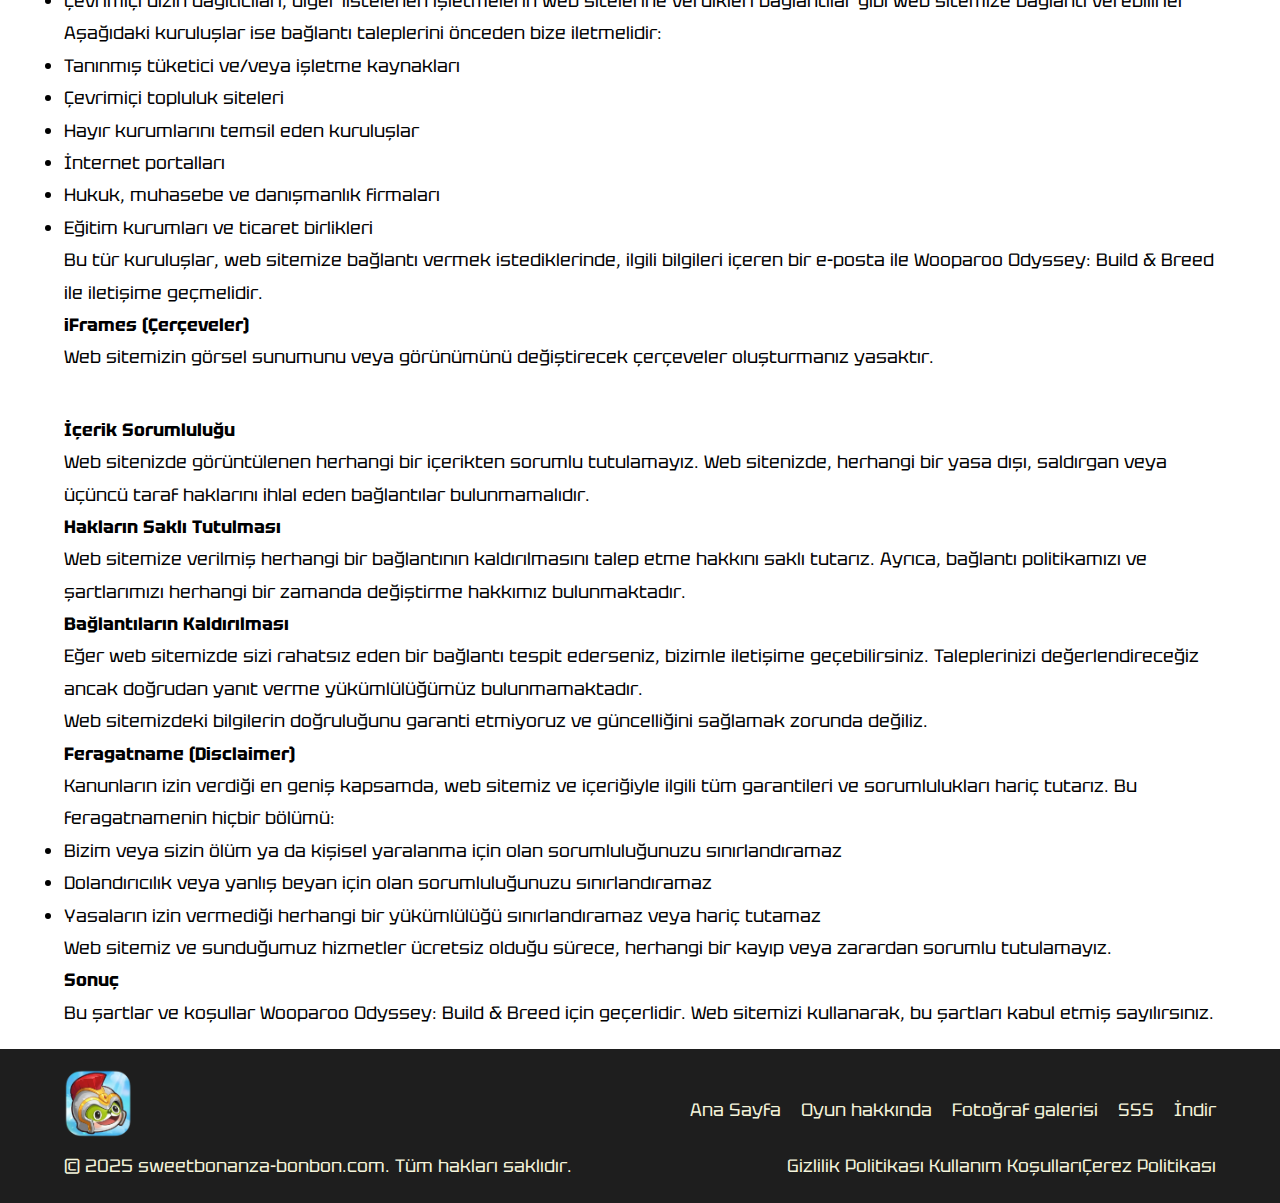
<file: terms.html>
<!DOCTYPE html>
<html lang="en">
  <head>
    <meta charset="UTF-8" />
    <meta name="viewport" content="width=device-width, initial-scale=1.0" />
    <link rel="shortcut icon" href="./img/logo.png" type="image/x-icon" />
    <link rel="stylesheet" href="style.css" />
    <title>Kullanım Koşulları</title>
  </head>
  <body>
    <header>
      <div class="container">
        <div class="header">
          <div class="logo">
            <a href="/"><img src="./img/logo.png" alt="Logo" /></a>
          </div>
          <div class="menu">
            <nav id="nav-menu">
              <a href="/">Ana Sayfa</a>
              <a href="/#about">Oyun hakkında</a>
              <a href="/#media">Fotoğraf galerisi</a>

              <a href="/#faq">SSS</a>
              <a href="/#pay">İndir</a>
            </nav>
          </div>

          <div class="burger-menu" id="burger-menu">
            <span class="burger-line"></span>
            <span class="burger-line"></span>
            <span class="burger-line"></span>
          </div>
        </div>
      </div>
    </header>
    <main>
      <div class="container">
        <h2>Şartlar ve Koşullar</h2>
        <h5 class="policy-text">
          Wooparoo Odyssey: Build & Breed'ni kullanmadan önce lütfen aşağıdaki
          şartları okuyunuz
        </h5>
      </div>
      <div class="container">
        <h3>Wooparoo Odyssey: Build & Breed'ne Hoş Geldiniz!</h3>
        <p>
          Bu şartlar ve koşullar, Wooparoo Odyssey: Build & Breed web sitesinin
          https://sweetbonanza-bonbon.com/ adresinde kullanım kurallarını ve
          düzenlemelerini belirler.
        </p>
        <p>
          Bu web sitesine erişerek, bu şartlar ve koşulları kabul ettiğinizi
          varsayıyoruz. Wooparoo Odyssey: Build & Breed'ni kullanmaya devam
          etmeyin, eğer bu sayfada belirtilen tüm şartları ve koşulları kabul
          etmiyorsanız.
        </p>
        <p>
          Aşağıdaki terminoloji, bu Şartlar ve Koşullar, Gizlilik Politikası ve
          Feragatname Bildirimi ve tüm Sözleşmeler için geçerlidir: "Müşteri",
          "Siz" ve "Sizin" ifadeleri, bu web sitesine giriş yapan ve Şirket'in
          şart ve koşullarına uyan kişiyi ifade eder. "Şirket", "Biz", "Bizim"
          ve "Bize" ifadeleri, şirketimizi ifade eder. "Taraf", "Taraflar" veya
          "Biz", hem müşteriyi hem de kendimizi ifade eder. Tüm terimler,
          yürürlükteki Hollanda yasalarına uygun olarak, Müşterinin
          ihtiyaçlarını karşılamak amacıyla sunulan hizmetler için gerekli ödeme
          sürecini kapsayan teklif, kabul ve değerlendirme anlamına gelir.
          Yukarıdaki terminolojinin tekil, çoğul, büyük/küçük harf kullanımı ve
          "o", "onlar" gibi zamirler dâhil olmak üzere tüm kullanımları, aynı
          anlamı taşır.
        </p>
        <h4>Çerezler (Cookies)</h4>
        <p>
          Çerez kullanımını kabul etmiş sayılırsınız. Wooparoo Odyssey: Build &
          Breed, gizlilik politikasına uygun olarak çerezleri kullanmaktadır.
        </p>
        <p>
          Çoğu etkileşimli web sitesi, kullanıcı bilgilerini her ziyaret için
          hatırlayabilmek amacıyla çerezleri kullanır. Web sitemizde çerezler,
          belirli alanların işlevselliğini sağlamak için kullanılmaktadır.
          Ayrıca, bazı reklam ve iş ortaklarımız da çerez kullanabilir.
        </p>

        <div class="container-block">
          <h4>Lisans</h4>
          <p>Şunları yapamazsınız:</p>
          <li>
            Wooparoo Odyssey: Build & Breed'nden materyalleri yeniden yayımlamak
          </li>
          <li>
            Wooparoo Odyssey: Build & Breed'nden materyalleri satmak, kiralamak
            veya alt lisans vermek
          </li>
          <li>
            Wooparoo Odyssey: Build & Breed'nden içerikleri kopyalamak veya
            çoğaltmak
          </li>
          <li>Wooparoo Odyssey: Build & Breed içeriğini yeniden dağıtmak</li>
          <p>Bu sözleşme, burada belirtilen tarihten itibaren geçerlidir.</p>
        </div>
      </div>
      <div class="container">
        <div class="container-block">
          <h4>Yorumlar (Kullanıcı İçerikleri)</h4>
          <p>
            Wooparoo Odyssey: Build & Breed, web sitesinde belirli alanlarda
            kullanıcıların yorum bırakmasına ve bilgi paylaşmasına izin
            verebilir. Wooparoo Odyssey: Build & Breed, yorumları önceden
            filtrelemez, düzenlemez, yayımlamaz veya incelemez. Yorumlar,
            yalnızca yorum bırakan kullanıcının görüşlerini yansıtır ve Wooparoo
            Odyssey: Build & Breed, bu yorumlardan dolayı sorumlu tutulamaz.
          </p>
          <p>
            Wooparoo Odyssey: Build & Breed, aşağıdaki durumlarda yorumları
            kaldırma hakkını saklı tutar:
          </p>
          <li>Yorumların yasa dışı, saldırgan veya hakaret içermesi</li>
          <li>Üçüncü taraf fikri mülkiyet haklarını ihlal etmesi</li>
          <li>Yanlış veya yanıltıcı bilgiler içermesi</li>
          <p>
            Yorum bırakarak, Wooparoo Odyssey: Build & Breed'ne, yorumlarınızı
            herhangi bir formatta kullanma, çoğaltma, düzenleme ve üçüncü
            taraflara sunma hakkını tanımış olursunuz.
          </p>
        </div>
        <div class="container-block">
          <h4>Bağlantı (Link) Verme Politikası</h4>
          <p>
            Aşağıdaki kuruluşlar, önceden yazılı onay almaksızın web sitemize
            bağlantı verebilir:
          </p>
          <li>Resmi devlet kurumları</li>
          <li>Arama motorları</li>
          <li>Haber kuruluşları</li>
          <li>
            Çevrimiçi dizin dağıtıcıları, diğer listelenen işletmelerin web
            sitelerine verdikleri bağlantılar gibi web sitemize bağlantı
            verebilirler
          </li>
          <p>
            Aşağıdaki kuruluşlar ise bağlantı taleplerini önceden bize
            iletmelidir:
          </p>
          <li>Tanınmış tüketici ve/veya işletme kaynakları</li>
          <li>Çevrimiçi topluluk siteleri</li>
          <li>Hayır kurumlarını temsil eden kuruluşlar</li>
          <li>İnternet portalları</li>
          <li>Hukuk, muhasebe ve danışmanlık firmaları</li>
          <li>Eğitim kurumları ve ticaret birlikleri</li>
          <p>
            Bu tür kuruluşlar, web sitemize bağlantı vermek istediklerinde,
            ilgili bilgileri içeren bir e-posta ile Wooparoo Odyssey: Build &
            Breed ile iletişime geçmelidir.
          </p>
        </div>
        <div class="container-block">
          <h4>iFrames (Çerçeveler)</h4>
          <p>
            Web sitemizin görsel sunumunu veya görünümünü değiştirecek
            çerçeveler oluşturmanız yasaktır.
          </p>
        </div>
      </div>
      <div class="container">
        <h4>İçerik Sorumluluğu</h4>
        <p>
          Web sitenizde görüntülenen herhangi bir içerikten sorumlu tutulamayız.
          Web sitenizde, herhangi bir yasa dışı, saldırgan veya üçüncü taraf
          haklarını ihlal eden bağlantılar bulunmamalıdır.
        </p>

        <div class="container-block">
          <h4>Hakların Saklı Tutulması</h4>
          <p>
            Web sitemize verilmiş herhangi bir bağlantının kaldırılmasını talep
            etme hakkını saklı tutarız. Ayrıca, bağlantı politikamızı ve
            şartlarımızı herhangi bir zamanda değiştirme hakkımız bulunmaktadır.
          </p>
        </div>
        <div class="container-block">
          <h4>Bağlantıların Kaldırılması</h4>
          <p>
            Eğer web sitemizde sizi rahatsız eden bir bağlantı tespit ederseniz,
            bizimle iletişime geçebilirsiniz. Taleplerinizi değerlendireceğiz
            ancak doğrudan yanıt verme yükümlülüğümüz bulunmamaktadır.
          </p>
          <p>
            Web sitemizdeki bilgilerin doğruluğunu garanti etmiyoruz ve
            güncelliğini sağlamak zorunda değiliz.
          </p>
        </div>
        <div class="container-block">
          <h4>Feragatname (Disclaimer)</h4>
          <p>
            Kanunların izin verdiği en geniş kapsamda, web sitemiz ve içeriğiyle
            ilgili tüm garantileri ve sorumlulukları hariç tutarız. Bu
            feragatnamenin hiçbir bölümü:
          </p>
          <li>
            Bizim veya sizin ölüm ya da kişisel yaralanma için olan
            sorumluluğunuzu sınırlandıramaz
          </li>
          <li>
            Dolandırıcılık veya yanlış beyan için olan sorumluluğunuzu
            sınırlandıramaz
          </li>
          <li>
            Yasaların izin vermediği herhangi bir yükümlülüğü sınırlandıramaz
            veya hariç tutamaz
          </li>
          <p>
            Web sitemiz ve sunduğumuz hizmetler ücretsiz olduğu sürece, herhangi
            bir kayıp veya zarardan sorumlu tutulamayız.
          </p>
        </div>
        <div class="container-block">
          <h4>Sonuç</h4>
          <p>
            Bu şartlar ve koşullar Wooparoo Odyssey: Build & Breed için
            geçerlidir. Web sitemizi kullanarak, bu şartları kabul etmiş
            sayılırsınız.
          </p>
        </div>
      </div>
    </main>
    <footer class="footer">
      <div class="container">
        <div class="header">
          <div class="logo">
            <a href="/"><img src="./img/logo.png" alt="" /></a>
          </div>
          <div class="menu">
            <nav id="nav-menu">
              <a href="/">Ana Sayfa</a>
              <a href="/#about">Oyun hakkında</a>
              <a href="/#media">Fotoğraf galerisi</a>

              <a href="/#faq">SSS</a>
              <a href="/#pay">İndir</a>
            </nav>
          </div>

          <div class="burger-menu" id="burger-menu">
            <span class="burger-line"></span>
            <span class="burger-line"></span>
            <span class="burger-line"></span>
          </div>
        </div>
        <div class="container-footer">
          <p>© 2025 sweetbonanza-bonbon.com. Tüm hakları saklıdır.</p>
          <div class="policy-menu">
            <nav>
              <a href="/privacy.html">Gizlilik Politikası </a
              ><a href="/terms.html">Kullanım Koşulları</a
              ><a href="/cookie.html">Çerez Politikası</a>
            </nav>
          </div>
        </div>
      </div>
    </footer>
    <script src="burger.js"></script>
  </body>
</html>
</file>
<file: style.css>
@import url("https://fonts.googleapis.com/css2?family=Tektur:wght@400..900&display=swap");

body,
html {
  font-family: "Tektur", sans-serif;
  font-size: 18px;
  line-height: 1.8;
  margin: 0;
  box-sizing: border-box;
  overflow-x: hidden;
  scroll-behavior: smooth;
  position: relative;
}

a {
  text-decoration: none;
  font-style: normal;
  color: inherit;
  transition: color 0.3s ease, transform 0.3s ease;
}
.color {
  color: rgb(0, 174, 255);
}
a:hover {
  transform: scale(1.05); /* Легке збільшення кнопки */
  color: var(--color-prime);
}
h2 {
  font-size: 40px;
}
h1,
h2,
h3,
h4,
h5,
h6,
p {
  padding: 0;
  margin: 0;
}

.header {
  display: flex;
  align-items: center;
  justify-content: space-between;
}

.logo img {
  width: 70px;
}

.menu nav {
  display: flex;
  gap: 20px;
}
.button img {
  width: 20px;
}
.container {
  margin: 0 auto;
  max-width: 1400px;
  width: 100%;
  padding: 20px;
}

#cookie-banner {
  position: fixed;
  bottom: 0;
  left: 0;
  width: 100%;
  background-color: #333;
  color: white;
  padding: 15px;
  text-align: center;
  z-index: 9999;
  display: none;
}

#cookie-banner p {
  margin: 0;
  font-size: 16px;
}

#cookie-banner button {
  background-color: rgb(0, 174, 255);
  color: white;
  border: none;
  padding: 10px 20px;
  margin: 10px;
  cursor: pointer;
  font-size: 16px;
}

#cookie-banner button.decline {
  background-color: #f44336;
}

#cookie-banner button:hover {
  opacity: 0.8;
}

/* scroll */
/* Стилізація скролбару на всьому сайті */
::-webkit-scrollbar {
  width: 12px; /* Ширина вертикального скролбару */
  height: 12px; /* Висота горизонтального скролбару */
}

::-webkit-scrollbar-thumb {
  background-color: rgb(0, 174, 255); /* Колір самого скролбару */
  border-radius: 6px; /* Заокруглені кути */
}

::-webkit-scrollbar-thumb:hover {
  background-color: #4b0082; /* Темніше індиго при наведенні */
}

::-webkit-scrollbar-track {
  background-color: #f1f1f1; /* Колір фону скролбару */
  border-radius: 6px; /* Заокруглені кути */
}

::-webkit-scrollbar-track-piece {
  background-color: #f1f1f1; /* Колір внутрішньої частини треку */
}

@media (max-width: 768px) {
  .container {
    min-width: 300px;
    width: 90%;
  }
}

/* Загальні стилі для бургер-меню */
.burger-menu {
  display: none; /* Ховати бургер-меню на десктопах */
  cursor: pointer;
  flex-direction: column;
  gap: 5px;
  justify-content: center;
  align-items: center;
  position: relative;
  z-index: 999; /* Вищий z-index, щоб бургер-меню було зверху */
}

.burger-line {
  width: 30px;
  height: 4px;
  background-color: #333;
  border-radius: 5px;
}

/* Стилі для меню на мобільних пристроях */
@media (max-width: 768px) {
  #nav-menu {
    /* Тепер звертаємось до id */
    display: none;
    flex-direction: column;
    gap: 20px;
    position: absolute;
    top: 80px;
    right: 10px;
    background-color: #fff;
    color: #333;
    width: 200px;
    padding: 10px;
    box-shadow: 0 2px 10px rgba(0, 0, 0, 0.1);
    border-radius: 8px;
    z-index: 998; /* Зробити menu менше, щоб воно не перекривало бургер */
  }

  /* Стилі для мобільного меню при відкритті */
  #nav-menu.active {
    display: flex; /* Переключаємо на відображення */
    flex-direction: column; /* Розташовуємо елементи вертикально */
  }

  /* Показати бургер-меню на мобільних пристроях */
  .burger-menu {
    display: flex;
  }
}
.header-color {
  background-color: #1e1e1e;
  color: beige;
}
.hero {
  position: relative;
  overflow: hidden;
  background-color: rgba(0, 0, 0, 0.8); /* Dark overlay */
}

.video-background {
  position: absolute;
  top: 0;
  left: 0;
  width: 100%;
  height: 100%;
  z-index: -1;
}

#hero-video {
  width: 100%;
  height: 100%;
  object-fit: cover;
}

.hero-container {
  position: relative;
  z-index: 1;
  display: flex;
  justify-content: center;
  margin: 100px 0;
}

.hero-text {
  max-width: 1000px;
  padding: 30px;
  color: #fff;
  border-radius: 10px;
}

.hero-button a {
  border: solid 1px beige;
  background-color: rgba(30, 30, 30, 0.5);

  padding: 10px;
  border-radius: 5px;
  display: flex;
  align-items: center;
  gap: 10px;
}

button {
  background-color: #f8f8f8;
  border: none;
  padding: 10px;
  border-radius: 5px;
  cursor: pointer;
}

.hero-button {
  display: flex;
  justify-content: center;
  gap: 20px;
}
.hero-text {
  display: flex;
  flex-direction: column;
  gap: 20px;
  text-align: center;
}
.hero-text h1 {
  font-size: 43px;
  color: rgb(0, 174, 255);
  line-height: 1.3;
}

/* features */

.features {
  background-color: beige;
  padding: 100px 0;
}

.features-items {
  display: flex;
  gap: 20px;
  justify-content: space-between;
  color: beige;
}

.featires-item {
  padding: 20px;
  border-radius: 10px;
  background-color: #1e1e1e;
  flex: 1;
  display: flex;
  flex-direction: column;
  align-items: center;
  gap: 15px;
  transition: transform 0.3s ease, box-shadow 0.3s ease;
}

.featires-item i {
  font-size: 24px;
  color: rgb(0, 174, 255);
  transition: color 0.3s ease;
}

.featires-item:hover {
  transform: translateY(-10px); /* Піднімає блок при наведенні */
  box-shadow: 0 4px 10px rgba(0, 0, 0, 0.3); /* Тінь при наведенні */
}

.featires-item:hover i {
  color: #ffcc00; /* Зміна кольору іконки при наведенні */
}

@media (max-width: 768px) {
  .features-items {
    flex-direction: column;
  }
}

/* about */
.about {
  background-color: beige;
  padding: 50px 0;
}

.about-container {
  display: flex;
  gap: 30px;
}

.about-img img {
  border-radius: 20px;
  box-shadow: 0 4px 10px rgba(0, 0, 0, 0.3); /* Тінь при наведенні */
  transition: transform 0.3s ease, box-shadow 0.3s ease;
  max-width: 700px;
}
.about-img img:hover {
  transform: translateY(-10px); /* Піднімає блок при наведенні */
  box-shadow: 0 4px 10px rgba(0, 0, 0, 0.3); /* Тінь при наведенні */
}

h2 {
  color: rgb(0, 174, 255);
  line-height: 1.8;
  font-size: 38px;
}
.about-text {
  flex: 1;
  display: flex;
  flex-direction: column;
  gap: 20px;
  justify-content: space-around;
}
.about-img {
  flex: 1;
}
.game-features {
  background-color: #1e1e1e;
  padding: 100px 0;
}

.feature-cards {
  display: flex;
  gap: 20px;
  justify-content: space-between;
  color: beige;
  flex-wrap: wrap;
}

.feature-card {
  padding: 20px;
  border-radius: 10px;
  background-color: beige;
  color: #1e1e1e;
  flex: 1;
  display: flex;
  flex-direction: column;
  align-items: center;
  gap: 15px;
  transition: transform 0.3s ease, box-shadow 0.3s ease;
  min-width: 220px;
  margin-bottom: 20px;
}

.feature-card i {
  font-size: 24px;
  color: rgb(0, 174, 255);
  transition: color 0.3s ease;
}

.feature-card:hover {
  transform: translateY(-10px); /* Pushing the block up on hover */
  box-shadow: 0 4px 10px rgba(0, 0, 0, 0.3); /* Adding shadow on hover */
}

.feature-card:hover i {
  color: #ffcc00; /* Changing the icon color on hover */
}

@media (max-width: 768px) {
  .feature-cards {
    flex-direction: column;
    align-items: center;
  }
}

/* Genel medya sekmesi stilizasyonu */
.media {
  background-color: #1e1e1e;
  padding: 60px 0;
}

.container {
  width: 90%;
  max-width: 1200px;
  margin: 0 auto;
}

.media-container {
  display: grid;
  grid-template-columns: repeat(
    auto-fill,
    minmax(250px, 1fr)
  ); /* Esnek kolon yapısı */
  gap: 20px;
  justify-items: center;
}

.media-container img {
  width: 100%;
  height: auto;
  border-radius: 10px;
  box-shadow: 0 4px 20px rgba(0, 0, 0, 0.1);
  transition: transform 0.3s ease, box-shadow 0.3s ease;
}

.media-container img:hover {
  transform: scale(1.05); /* Hover efektiyle resimleri biraz büyütüyoruz */
  box-shadow: 0 8px 25px rgba(0, 0, 0, 0.2); /* Hover efektiyle gölgeyi artırıyoruz */
}

/* Responsive tasarım: Mobil uyumlu */
@media (max-width: 768px) {
  .media-container {
    grid-template-columns: 1fr 1fr; /* 2 kolonlu görünüm */
  }
}

@media (max-width: 480px) {
  .media-container {
    grid-template-columns: 1fr; /* Mobilde tek kolonlu görünüm */
  }
}
.pay {
  background-color: #1e1e1e;
  color: beige;
  text-align: center;
}
.pay-container {
  display: flex;
  gap: 30px;
  align-items: center;
  justify-content: center;
}

.pay-text {
  display: flex;
  flex-direction: column;
  gap: 20px;
}

.footer {
  background-color: #1e1e1e;
  color: beige;
}

.container-footer {
  display: flex;
  justify-content: space-between;
}

@media (max-width: 768px) {
  .hero-text h1 {
    font-size: 25px;
  }
  .hero-text p {
    font-size: 16px;
  }
  .hero-text {
    padding: 0;
  }
  h2 {
    font-size: 22px;
    line-height: 1.3;
  }
  .about-container {
    flex-direction: column;
  }
  .about-img img {
    min-width: 300px;
    width: 100%;
  }

  .pay-video iframe {
    min-width: 300px;
    width: 100%;
    height: auto;
  }

  .container-footer {
    flex-direction: column;
    text-align: center;
  }
  .container-footer p {
    font-size: 14px;
  }

  .policy-menu nav {
    display: flex;
    flex-direction: column;
    gap: 10px;
  }
  .features {
    padding: 30px 0;
  }
}
.pay-video {
  margin: 30px 0;
}
.faq {
  background-color: beige;
  padding: 50px 0;
}

.faq h2 {
  text-align: center;
  font-size: 32px;
  color: #333;
  margin-bottom: 40px;
}

.faq-item {
  background-color: white;
  margin-bottom: 15px;
  border-radius: 8px;
  box-shadow: 0 4px 10px rgba(0, 0, 0, 0.1);
  overflow: hidden;
}

.faq-question {
  display: flex;
  justify-content: space-between;
  align-items: center;
  padding: 15px;
  background-color: #1e1e1e;
  color: white;
  cursor: pointer;
  font-size: 18px;
}

.faq-question:hover {
  background-color: #1e1e1e;
}

.faq-question i {
  color: rgb(0, 174, 255);
  transition: transform 0.3s ease;
}

.faq-answer {
  padding: 15px;
  background-color: #f1f1f1;
  display: none; /* Başlangıçta gizli */
}

.faq-answer p {
  margin: 0;
  font-size: 16px;
  color: #555;
}

/* Active state for the open FAQ */
.faq-item.active .faq-answer {
  display: block;
}

.faq-item.active .faq-question i {
  transform: rotate(180deg); /* Ok işaretini yukarıya çevir */
}

@media (max-width: 768px) {
  .faq h2 {
    font-size: 28px;
  }

  .faq-question {
    font-size: 16px;
  }
}
</file>
